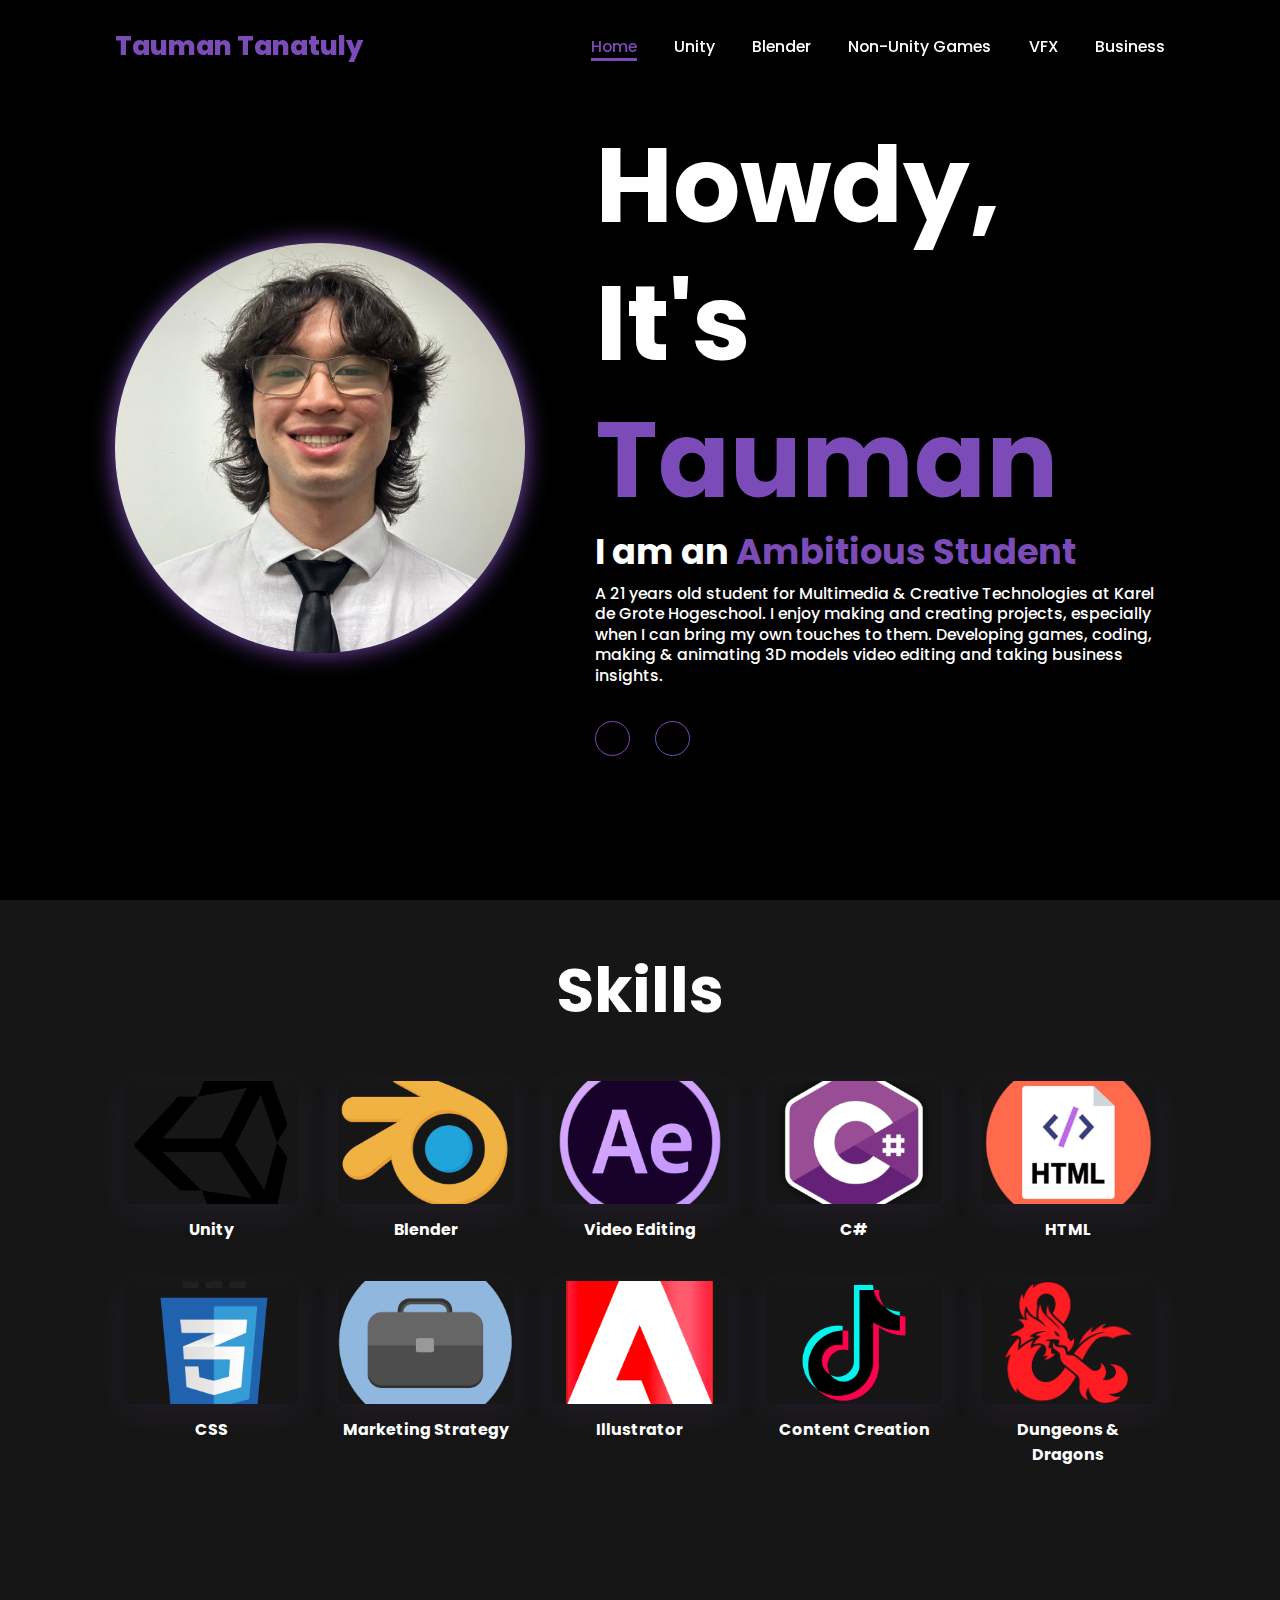
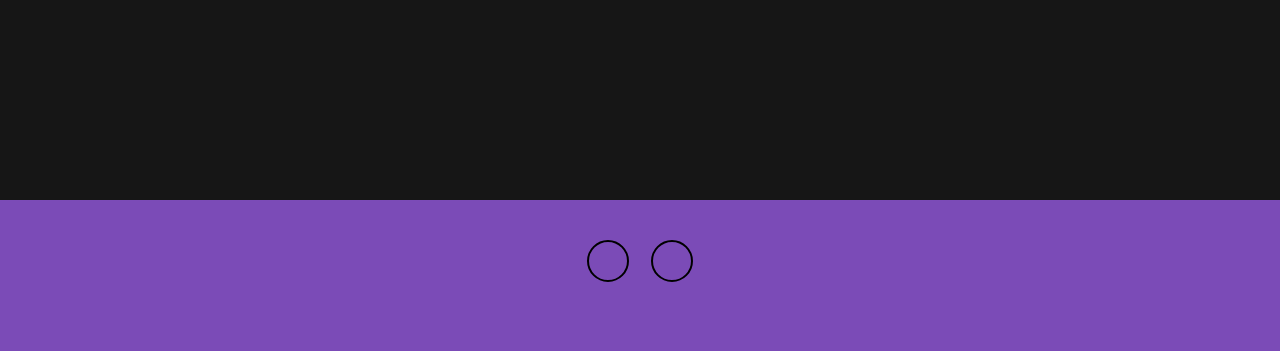
<file: index.html>
<!DOCTYPE html>
<html lang="en">
<head>
    <meta charset="UTF-8">
    <meta name="viewport" content="width=device-width, initial-scale=1.0">
    <title>Portfolio</title>
    <link rel="stylesheet" href="assets/css/style.css">
    <link rel="stylesheet" href="https://cdnjs.cloudflare.com/ajax/libs/animate.css/4.1.1/animate.min.css" />
    <link rel="stylesheet" href="https://cdnjs.cloudflare.com/ajax/libs/font-awesome/6.5.1/css/all.min.css" 
    integrity="sha512-DTOQO9RWCH3ppGqcWaEA1BIZOC6xxalwEsw9c2QQeAIftl+Vegovlnee1c9QX4TctnWMn13TZye+giMm8e2LwA==" 
    crossorigin="anonymous" referrerpolicy="no-referrer" />

</head>
<body>
    <header class="header">
        <a href="#" class="logo">Tauman Tanatuly</a>

        <i id="menu-icon" class="fa-solid fa-bars"></i>

        <nav class="navbar">
            <a href="index.html" class="active">Home</a>
            <a href="unity.html">Unity</a>
            <a href="blender.html">Blender</a>
            <a href="non-unity-games.html">Non-Unity Games</a>
            <a href="vfx.html">VFX</a>
            <a href="business.html">Business</a>
        </nav>
    </header>

    <section class="home" id="home">
        <div class="home-img">
            <img src="assets/images/img1.jpg" alt="">
        </div>

        <div class="home-content">
            <h1>Howdy, It's <span>Tauman</span></h1>
            <h3 class="typing-text">I am an <span></span></h3>
            <p>A 21 years old student for Multimedia &
                Creative Technologies at Karel de Grote Hogeschool.
                I enjoy making and creating projects, especially when I can bring my own touches to them.
                Developing games, coding, making & animating 3D models
                video editing and taking business insights.
                </p>

                <div class="social-icon">
                    <a href="https://www.linkedin.com/in/tauman-tanatuly" target="_blank" rel="noopener noreferrer"><i class="fa-brands fa-linkedin"></i></a>
                    <a href="https://github.com/skoomad" target="_blank" rel="noopener noreferrer"><i class="fa-brands fa-github"></i></a>
                </div>
            </div>
      </section>

      <section class="skills" id="skills">
            <h2 class="heading">Skills</h2>
            <div class="skills-grid">
                <div class="skill-item">
                    <img src="assets/images/unity.png" alt="Skill 1">
                    <h4>Unity</h4>
                </div>
                <div class="skill-item">
                    <img src="assets/images/blender.png" alt="Skill 2">
                    <h4>Blender</h4>
                </div>
                <div class="skill-item">
                    <img src="assets/images/ae.png" alt="Skill 3">
                    <h4>Video Editing</h4>
                </div>
                <div class="skill-item">
                    <img src="assets/images/csharp.png" alt="Skill 4">
                    <h4>C#</h4>
                </div>
                <div class="skill-item">
                    <img src="assets/images/html.png" alt="Skill 5">
                    <h4>HTML</h4>
                </div>
                <div class="skill-item">
                    <img src="assets/images/css.png" alt="Skill 6">
                    <h4>CSS</h4>
                </div>
                <div class="skill-item">
                    <img src="assets/images/marketing.png" alt="Skill 7">
                    <h4>Marketing Strategy</h4>
                </div>
                <div class="skill-item">
                    <img src="assets/images/adobe.png" alt="Skill 8">
                    <h4>Illustrator</h4>
                </div>
                <div class="skill-item">
                    <img src="assets/images/tiktok.png" alt="Skill 9">
                    <h4>Content Creation</h4>
                </div>
                <div class="skill-item">
                    <img src="assets/images/dnd.png" alt="Skill 10">
                    <h4>Dungeons & Dragons</h4>
                </div>
            </div>
      </section>

    <footer class="footer">
        <div class="social">
            <a href="https://www.linkedin.com/in/tauman-tanatuly" target="_blank" rel="noopener noreferrer"><i class="fa-brands fa-linkedin"></i></a>
            <a href="https://github.com/skoomad" target="_blank" rel="noopener noreferrer"><i class="fa-brands fa-github"></i></a>
        </div>
   </footer>
        <script src="assets/js/script.js"></script>
</body>
</html>
</file>
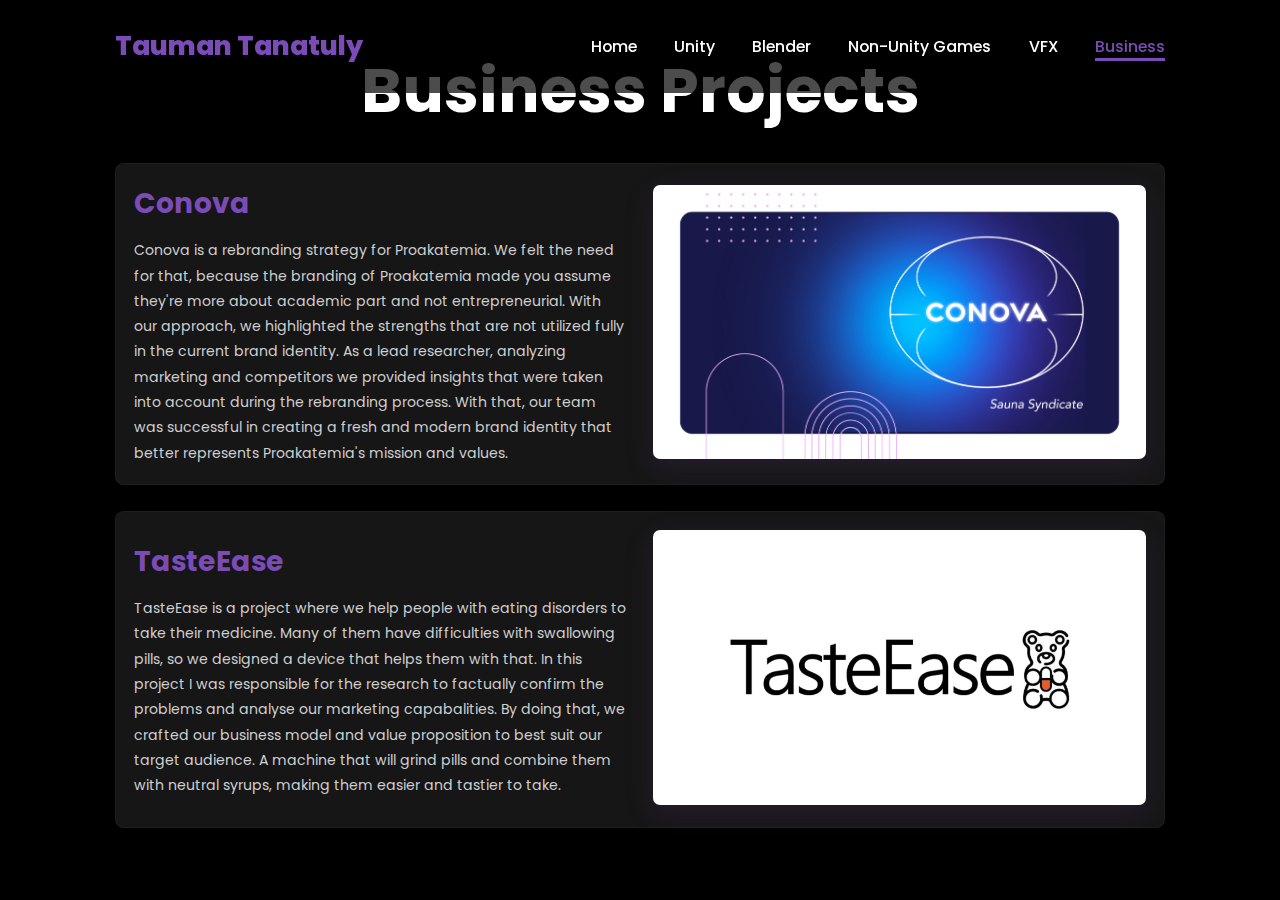
<file: business.html>
<!DOCTYPE html>
<html lang="en">
<head>
    <meta charset="UTF-8">
    <meta name="viewport" content="width=device-width, initial-scale=1.0">
    <title>Business Projects</title>
    <link rel="stylesheet" href="assets/css/style.css">
</head>
<body>
    <header class="header">
        <a href="index.html" class="logo">Tauman Tanatuly</a>
        <nav class="navbar">
            <a href="index.html">Home</a>
            <a href="unity.html">Unity</a>
            <a href="blender.html">Blender</a>
            <a href="non-unity-games.html">Non-Unity Games</a>
            <a href="vfx.html">VFX</a>
            <a href="business.html" class="active">Business</a>
        </nav>
    </header>

    <section class="business" id="business">
        <h2 class="heading">Business Projects</h2>
        
        <!-- Featured Project: Conova -->
        <div class="featured-project">
            <div class="featured-content">
                <h3><a href="https://drive.google.com/drive/folders/1KvrFuj9R2yqQcOZOKR_BUiBqlhD9i2cZ?usp=sharing" target="_blank" rel="noopener noreferrer">Conova</a></h3>
                <p class="featured-description">
                    Conova is a rebranding strategy for Proakatemia. 
                    We felt the need for that, because the branding of Proakatemia made you assume they're more about academic part and not entrepreneurial. 
                    With our approach, we highlighted the strengths that are not utilized fully in the current brand identity. 
                    As a lead researcher, analyzing marketing and competitors we provided insights that were taken into account during the rebranding process.
                    With that, our team was successful in creating a fresh and modern brand identity that better represents Proakatemia's mission and values.
                </p>
            </div>
            <div class="featured-image">
                <img src="assets/images/conova.png" alt="Conova Project">
            </div>
        </div>

        <!-- Featured Project: TasteEase -->
        <div class="featured-project">
            <div class="featured-content">
                <h3><a href="https://drive.google.com/drive/folders/1SWR-LDgUwvND4YwDQTZr6PKh3-H23oyk?usp=sharing" target="_blank" rel="noopener noreferrer">TasteEase</a></h3>
                <p class="featured-description">
                    TasteEase is a project where we help people with eating disorders to take their medicine.
                    Many of them have difficulties with swallowing pills, so we designed a device that helps them with that.
                    In this project I was responsible for the research to factually confirm the problems and analyse our marketing capabalities.
                    By doing that, we crafted our business model and value proposition to best suit our target audience.
                    A machine that will grind pills and combine them with neutral syrups, making them easier and tastier to take.
                </p>
            </div>
            <div class="featured-image">
                <img src="assets/images/tasteease.png" alt="TasteEase Project">
            </div>
        </div>

    <script src="assets/js/script.js"></script>
</body>
</html>
</file>
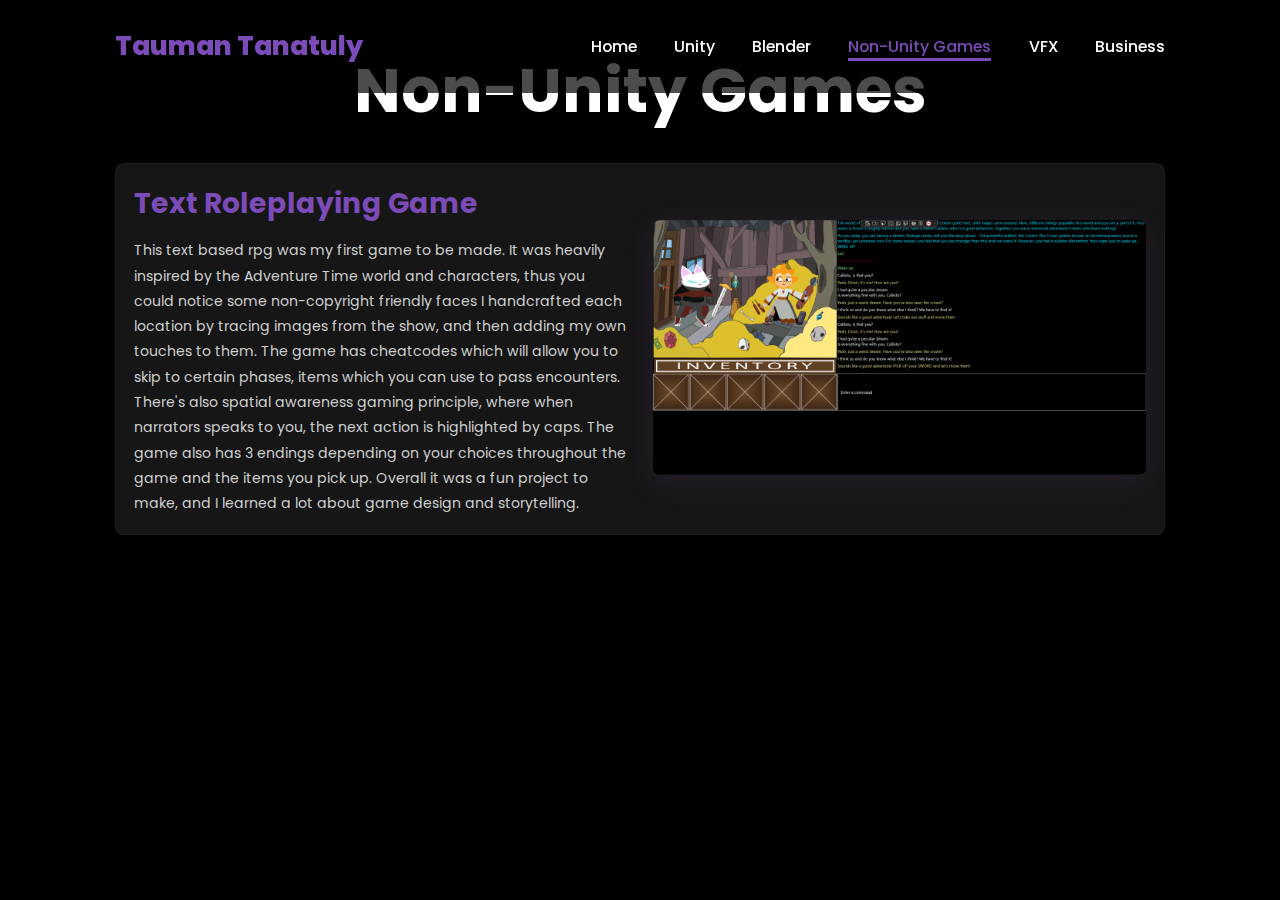
<file: non-unity-games.html>
<!DOCTYPE html>
<html lang="en">
<head>
    <meta charset="UTF-8">
    <meta name="viewport" content="width=device-width, initial-scale=1.0">
    <title>Non-Unity Games</title>
    <link rel="stylesheet" href="assets/css/style.css">
</head>
<body>
    <header class="header">
        <a href="index.html" class="logo">Tauman Tanatuly</a>
        <nav class="navbar">
            <a href="index.html">Home</a>
            <a href="unity.html">Unity</a>
            <a href="blender.html">Blender</a>
            <a href="non-unity-games.html" class="active">Non-Unity Games</a>
            <a href="vfx.html">VFX</a>
            <a href="business.html">Business</a>
        </nav>
    </header>

    <section class="non-unity-games" id="non-unity-games">
        <h2 class="heading">Non-Unity Games</h2>
        
        <!-- Featured Project: Text Roleplaying Game -->
        <div class="featured-project">
            <div class="featured-content">
                <h3><a href="https://drive.google.com/drive/folders/1EVlKfLnvOgw9z1g3bZsdTEzykNbOJ7AL?usp=sharing" target="_blank" rel="noopener noreferrer">Text Roleplaying Game</a></h3>
                <p class="featured-description">
                    This text based rpg was my first game to be made.
                    It was heavily inspired by the Adventure Time world and characters, thus you could notice some non-copyright friendly faces
                    I handcrafted each location by tracing images from the show, and then adding my own touches to them.
                    The game has cheatcodes which will allow you to skip to certain phases, items which you can use to pass encounters.
                    There's also spatial awareness gaming principle, where when narrators speaks to you, the next action is highlighted by caps.
                    The game also has 3 endings depending on your choices throughout the game and the items you pick up.
                    Overall it was a fun project to make, and I learned a lot about game design and storytelling.
                </p>
            </div>
            <div class="featured-image">
                <img src="assets/images/cali.png" alt="Text Roleplaying Game">
            </div>
        </div>
    </section>

    <script src="assets/js/script.js"></script>
</body>
</html>
</file>
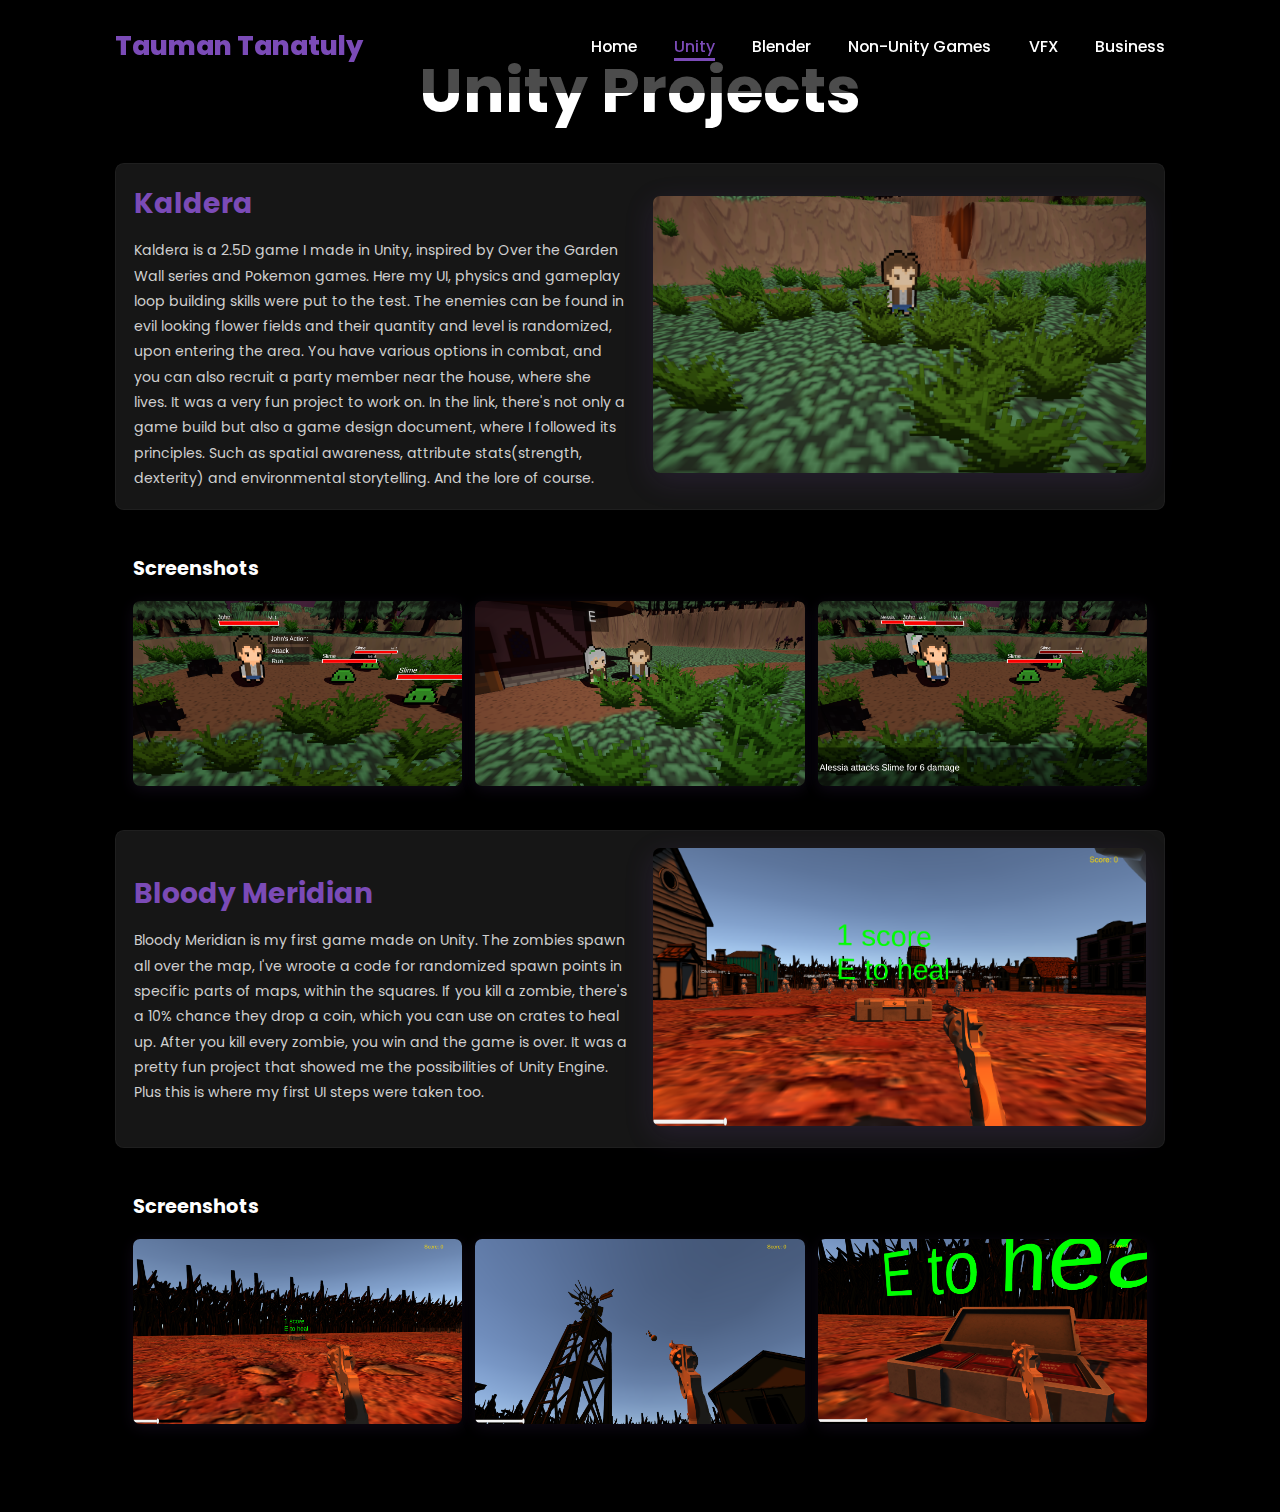
<file: unity.html>
<!DOCTYPE html>
<html lang="en">
<head>
    <meta charset="UTF-8">
    <meta name="viewport" content="width=device-width, initial-scale=1.0">
    <title>Unity Projects</title>
    <link rel="stylesheet" href="assets/css/style.css">
</head>
<body>
    <header class="header">
        <a href="index.html" class="logo">Tauman Tanatuly</a>
        <nav class="navbar">
            <a href="index.html">Home</a>
            <a href="unity.html" class="active">Unity</a>
            <a href="blender.html">Blender</a>
            <a href="non-unity-games.html">Non-Unity Games</a>
            <a href="vfx.html">VFX</a>
            <a href="business.html">Business</a>
        </nav>
    </header>

    <section class="unity" id="unity">
        <h2 class="heading">Unity Projects</h2>
        
        <!-- Featured Project: Kaldera -->
        <div class="featured-project">
            <div class="featured-content">
                <h3><a href="https://drive.google.com/drive/folders/1gOdCakGJIINQN3_cZnxgWkZCk1T1xYPq?usp=sharing" target="_blank" rel="noopener noreferrer">Kaldera</a></h3>
                <p class="featured-description">
                    Kaldera is a 2.5D game I made in Unity, inspired by Over the Garden Wall series and Pokemon games. 
                    Here my UI, physics and gameplay loop building skills were put to the test. 
                    The enemies can be found in evil looking flower fields and their quantity and level is randomized, upon entering the area.
                    You have various options in combat, and you can also recruit a party member near the house, where she lives.
                    It was a very fun project to work on.
                    In the link, there's not only a game build but also a game design document, where I followed its principles.
                    Such as spatial awareness, attribute stats(strength, dexterity) and environmental storytelling. And the lore of course.
                </p>
            </div>
            <div class="featured-image">
                <img src="assets/images/kaldera1.png" alt="Kaldera Main Image">
            </div>
        </div>

        <!-- Screenshots Gallery -->
        <div class="screenshots-section">
            <h3 class="screenshots-heading">Screenshots</h3>
            <div class="screenshots-grid">
                <div class="screenshot-item">
                    <img src="assets/images/kaldera2.png" alt="Kaldera Screenshot 1">
                </div>
                <div class="screenshot-item">
                    <img src="assets/images/kaldera3.png" alt="Kaldera Screenshot 2">
                </div>
                <div class="screenshot-item">
                    <img src="assets/images/kaldera4.png" alt="Kaldera Screenshot 3">
                </div>
            </div>
        </div>

        <!-- Featured Project: Bloody Meridian -->
        <div class="featured-project">
            <div class="featured-content">
                <h3><a href="#" target="_blank" rel="noopener noreferrer">Bloody Meridian</a></h3>
                <p class="featured-description">
                    Bloody Meridian is my first game made on Unity. 
                    The zombies spawn all over the map, I've wroote a code for randomized spawn points in specific parts of maps, within the squares. 
                    If you kill a zombie, there's a 10% chance they drop a coin, which you can use on crates to heal up. 
                    After you kill every zombie, you win and the game is over. 
                    It was a pretty fun project that showed me the possibilities of Unity Engine. Plus this is where my first UI steps were taken too.
                </p>
            </div>
            <div class="featured-image">
                <img src="assets/images/meridian1.png" alt="Bloody Meridian Main Image">
            </div>
        </div>

        <!-- Screenshots Gallery -->
        <div class="screenshots-section">
            <h3 class="screenshots-heading">Screenshots</h3>
            <div class="screenshots-grid">
                <div class="screenshot-item">
                    <img src="assets/images/meridian2.png" alt="Bloody Meridian Screenshot 1">
                </div>
                <div class="screenshot-item">
                    <img src="assets/images/meridian3.png" alt="Bloody Meridian Screenshot 2">
                </div>
                <div class="screenshot-item">
                    <img src="assets/images/meridian4.png" alt="Bloody Meridian Screenshot 3">
                </div>
            </div>
        </div>

    <script src="assets/js/script.js"></script>
</body>
</html>
</file>
<file: assets/css/style.css>
@import url('https://fonts.googleapis.com/css2?family=Poppins:wght@100;200;300;400;500;600&display=swap');
* {
    margin: 0;
    padding: 0;
    box-sizing: border-box;
    text-decoration: none;
    border: none;
    outline: none;
    scroll-behavior: smooth;
    font-family: 'Poppins', sans-serif;
}

:root {
    --bg-color: #000000;
    --second-bg-color: #161616;
    --text-color: #fff;
    --main-color: #7b4bb7;
}
html {
    font-size: 62.5%;
    overflow-x: hidden;
}
body {
    background: var(--bg-color);
    font-family: "Poppins", sans-serif;
    color: var(--text-color);
}
html::-webkit-scrollbar {
    width: 0.8rem;
}
html::-webkit-scrollbar-track {
    background: var(--bg-color);
}
html::-webkit-scrollbar-thumb {
    background: var(--main-color);
}

.header {
    position: fixed;
    top: 0;
    left: 0;
    width: 100%;
    padding: 3rem 9%;
    background: rgba(0, 0, 0, 0.7);
    filter: drop-shadow(10px);
    display: flex;
    align-items: center;
    justify-content: space-between;
    z-index: 1000;
}
.logo{
    font-size: 3rem;
    color: var(--main-color);
    font-weight: 800;
    cursor: pointer;
    transition: 0.5s ease;
}
.logo:hover{
    transform: scale(1.1);
}
.navbar a {
    font-size: 1.8rem;
    color: var(--text-color);
    margin-left: 4rem;
    font-weight: 500;
    transition: 0.3s ease;
    border-bottom: 3px solid transparent;
}
.navbar a:hover,
.navbar a.active {
    color: var(--main-color);
    border-bottom: 3px solid var(--main-color);
}
#menu-icon {
    font-size: 3.6rem;
    color: var(--main-color);
    display: none;
}
@media (max-width: 995px) {
    #menu-icon {
        display: block;
        cursor: pointer;
    }
    .navbar {
        position: absolute;
        top: 100%;
        right: 0%;
        width: 40%;
        border-left: 3px solid var(--main-color);
        border-bottom: 3px solid var(--main-color);
        border-bottom-left-radius: 2rem;
        padding: 1rem 3%;
        background-color: var(--second-bg-color);
        display: none;
    }
    .navbar.active {
        display: block;
    }

    .navbar a {
        display: block;
        font-size: 2rem;
        margin: 3rem 0;
    }
    .navbar:hover,
    .navbar a.active {
        padding: 1rem;
        border-radius: 0.5rem;
        border-bottom: 0.5rem solid var(--main-color);
    }
}
section {
    min-height: 100vh;
    padding: 5rem 9% 5rem;
}
.home {
    display: flex;
    justify-content: center;
    align-items: center;
    gap: 8rem;
    background: var(--bg-color);
}
.home .home-content {
    font-size: 6rem;
    font-weight: 700;
    line-height: 1.3;
}
span {
    color:var(--main-color);
}
.home-content h3 {
    font-size: 4rem;
    margin-bottom: 1rem;
    font-weight: 700;
}
.home-img img {
    position: relative;
    width: 32vw;
    height: 32vw;
    aspect-ratio: 1 / 1;
    border-radius: 50%;
    object-fit: cover;
    box-shadow: 0 0 25px var(--main-color);
    cursor: pointer;
}
.home-img img:hover {
    transform: scale(1.01);
    filter: drop-shadow(0 0 25px var(--main-color)); 
}
.home-content p{
    font-size: 1.8rem;
    font-weight: 500;
}
.social-icon a{
    display: inline-flex;
    justify-content: center;
    align-items: center;
    width: 4rem;
    height: 4rem;
    background: transparent;
    border: 0.2rem solid var(--main-color);
    font-size: 2rem;
    border-radius: 50%;
    color: var(--main-color);
    margin: 3rem 1.5rem 3rem 0;
    transition: 0.3s ease;
}
.social-icon a:hover {
    color: black;
    transform: scale(1.3)translateY(-5px);
    background: var(--main-color);
    box-shadow: 0 0 25px var(--main-color);
}
.typing-text {
    font-size: 34px;
    font-weight: 600;
    min-width: 280px;
}
.typing-text span {
    position: relative;
}
.typing-text span::before{
    content: "Ambitious Student";
    color: var(--main-color);
    animation: words 20s infinite;
}
.typing-text span::after{
    content: '';
    background: var(--bg-color);
    position: absolute;
    width: calc(100% + 8px);
    height: 100%;
    border-left: 3px solid var(--bg-color);
    right: -8;
    animation: cursos 0.6s infinite, typing 20s infinite;
}   

@keyframes cursos {
        to {
            border-left: 3px solid var(--main-color);
        }
}
@keyframes words {
    0%, 10% {
        content: "Ambitious Student";
    }
    25%, 35% {
        content: "Aspiring Developer";
    }
    50%, 60% {
        content: "Enthusiast of 3D Tech";
    }
    75%, 85% {
        content: "Editor of the Videos";
    }
    100% {
        content: "Entrepreneur";
    }
}

@keyframes typing {
    10%, 15%, 
    30%, 35%, 
    50%, 55%, 
    70%, 75%, 
    90%, 95% {
        width: 0;
    }
    5%, 20%, 
    25%, 40%,
    45%, 60%, 
    65%, 80%, 85%{
        width: calc(100%+8px); 
    }
}
@media (max-width: 1000px){
    .home {
        gap: 4rem;
    }
}
@media (max-width: 995px) {
    .home {
        flex-direction: column;
        margin: 5rem 4rem;
    }
    .home .home-content h3 {
        font-size: 2.5rem;
    }
    .home-content h1 {
        font-size: 5rem;
    }
    .home-img img {
        width: 70vw;
        margin-top: 4rem;
    }

}

/* skills secction */

.skills {
    background: var(--second-bg-color);
}
.heading {
  text-align: center;
  font-size: 7rem;
}
.service-info p{
    font-size: 1.6rem;
    font-weight: 400;
    max-height: 100px;
    margin: auto;
}
@media (max-width: 991px) {
    section {
        padding:10rem 3% 2rem;
    }
    .skills{
        padding-bottom: 7rem;
    }
}
@media (max-width:895px) {
    .skills h2 {
        margin-bottom: 3rem;
    }
    .skills-container {
        grid-template-columns: repeat(1,1fr);
    }
}

/* New skills grid (image-based) */
.skills-grid {
  display: grid;
  grid-template-columns: repeat(5, 1fr);
  gap: 2.4rem;
  max-width: 1200px;
  margin: 2rem auto;
  padding: 2rem 0;
}
.skill-item {
  background: transparent;
  border-radius: 1rem;
  padding: 1rem;
  text-align: center;
  transition: transform 0.25s ease, box-shadow 0.25s ease;
}
.skill-item img {
  width: 100%;
  height: 14rem;
  object-fit: cover;
  border-radius: 0.8rem;
  box-shadow: 0 8px 30px rgba(123,75,183,0.12);
}
.skill-item h4 {
  margin-top: 1rem;
  font-size: 1.8rem;
  color: var(--text-color);
}
.skill-item:hover {
  transform: translateY(-6px);
  box-shadow: 0 14px 40px rgba(123,75,183,0.16);
}


/* Unity section */
.unity {
  background: var(--bg-color);
}
.unity-gallery {
  display: grid;
  grid-template-columns: repeat(4, 1fr);
  gap: 2rem;
  max-width: 1200px;
  margin: 2rem auto;
  padding: 2rem 0;
}
.unity-card {
  background: var(--second-bg-color);
  border-radius: 0.8rem;
  padding: 1rem;
  text-align: center;
  border: 1px solid rgba(255,255,255,0.04);
}
.unity-thumb {
  width: 100%;
  padding-top: 66.66%;
  background: rgba(255,255,255,0.02);
  border-radius: 0.6rem;
  margin-bottom: 1rem;
  background-size: cover;
  background-position: center;
}
.unity-card h4 {
  font-size: 1.8rem;
  margin-bottom: 0.5rem;
}
.unity-desc {
  color: #cfcfcf;
  font-size: 1.4rem;
  min-height: 2.4rem;
}
@media screen and (max-width: 900px) {
  .unity-gallery {
    grid-template-columns: repeat(2, 1fr);
  }
}
@media screen and (max-width: 500px) {
  .unity-gallery {
    grid-template-columns: repeat(1, 1fr);
  }
}

/* Generic portfolio grid used on the separate pages */
.portfolio-grid {
  display: grid;
  grid-template-columns: repeat(2, 1fr);
  gap: 3rem;
  max-width: 1200px;
  margin: 3rem auto;
  padding: 2rem 1rem;
}
.portfolio-card {
  background: var(--second-bg-color);
  border-radius: 1rem;
  padding: 1.6rem;
  text-align: center;
  min-height: 34rem; /* make cards large and visible */
  display: flex;
  flex-direction: column;
  justify-content: flex-start;
  align-items: center;
  border: 1px solid rgba(255,255,255,0.04);
}
.portfolio-thumb {
  width: 100%;
  height: 22rem; /* large square area */
  background: rgba(255,255,255,0.02);
  border-radius: 0.8rem;
  background-size: cover;
  background-position: center;
  margin-bottom: 1.2rem;
}
.portfolio-card h3 {
  font-size: 2rem;
  margin-bottom: 0.7rem;
}
.portfolio-text {
  color: #cfcfcf;
  font-size: 1.5rem;
}

@media (max-width: 900px) {
    .portfolio-grid { grid-template-columns: repeat(1, 1fr); }
}

/* Featured Project Layout */
.featured-project {
    display: flex;
    gap: 3rem;
    align-items: center;
    max-width: 1200px;
    margin: 3rem auto;
    padding: 2rem;
    background: var(--second-bg-color);
    border-radius: 1rem;
    border: 1px solid rgba(255,255,255,0.04);
}
.featured-content {
    flex: 1;
}
.featured-content h3 {
    font-size: 3.2rem;
    margin-bottom: 1.5rem;
}
.featured-content h3 a {
    color: var(--main-color);
    text-decoration: none;
    transition: 0.3s ease;
}
.featured-content h3 a:hover {
    color: #fff;
    text-shadow: 0 0 15px var(--main-color);
}
.featured-description {
    font-size: 1.6rem;
    line-height: 1.8;
    color: #cfcfcf;
}
.featured-image {
    flex: 1;
}
.featured-image img {
    width: 100%;
    height: auto;
    border-radius: 0.8rem;
    box-shadow: 0 8px 30px rgba(123,75,183,0.16);
}

/* Screenshots Section */
.screenshots-section {
    max-width: 1200px;
    margin: 3rem auto;
    padding: 2rem;
}
.screenshots-heading {
    font-size: 2.2rem;
    margin-bottom: 2rem;
    text-align: left;
}
.screenshots-grid {
    display: grid;
    grid-template-columns: repeat(3, 1fr);
    gap: 1.5rem;
}
.screenshot-item {
    border-radius: 0.8rem;
    overflow: hidden;
    box-shadow: 0 4px 15px rgba(123,75,183,0.12);
    transition: transform 0.3s ease, box-shadow 0.3s ease;
}
.screenshot-item img {
    width: 100%;
    height: auto;
    display: block;
}
.screenshot-item:hover {
    transform: scale(1.05);
    box-shadow: 0 8px 25px rgba(123,75,183,0.24);
}

/* Two-column renders gallery */
.renders-grid {
    display: grid;
    grid-template-columns: repeat(2, 1fr);
    gap: 1.5rem;
}

@media (max-width: 900px) {
    .featured-project {
        flex-direction: column;
    }
    .screenshots-grid {
        grid-template-columns: repeat(2, 1fr);
    }
}

@media (max-width: 600px) {
    .featured-content h3 {
        font-size: 2rem;
    }
    .featured-description {
        font-size: 1.4rem;
    }
    .screenshots-grid {
        grid-template-columns: repeat(1, 1fr);
    }
}

/* Featured video embed */
.featured-video {
    flex: 1;
}
.featured-video iframe {
    border-radius: 0.8rem;
    box-shadow: 0 8px 30px rgba(123,75,183,0.16);
}

.featured-software {
    margin-top: 1.5rem;
    font-size: 1.5rem;
    color: #cfcfcf;
}

/* VFX specs highlight */
.vfx-specs {
    max-width: 1200px;
    margin: 2rem auto;
    padding: 1.5rem;
    background: rgba(123, 75, 183, 0.12);
    border-left: 4px solid var(--main-color);
    border-radius: 0.5rem;
    text-align: center;
}
.vfx-specs p {
    font-size: 1.6rem;
    color: var(--text-color);
    font-weight: 500;
}
/* blender section section */

/* eduction section */

.blender {
  background: var(--second-bg-color);
}
.blender .timeline {
  position: relative;
  max-width: 1200px;
  margin: 0 auto;
}
.blender .timeline::after{
  content: '';
  position: absolute;
  width: 6px;
  background: rgb(90, 64, 64);
  top: 0;
  bottom: 0;
  left: 50%;
  margin-left: -3px;
  z-index: -2px;
}
.blender .container {
  padding: 10px 40px;
  position: relative;
  background-color: inherit;
  width: 50%;
}
.blender .container::after {
  content: '\f501';
  position: absolute;
  width: 25px;
  height: 25px;
  line-height: 25px;
  right: -17px;
  background-color: rgb(252, 252, 252);
  border: 4px solid var(--main-color);
  top: 15px;
  border-radius: 50%;
  z-index: 100;
  font-size: 1.89rem;
  text-align: center;
  font-weight: 600;
  font-family: "Font Awesome\ 5 Free";
  color: rgb(90, 64, 64);
}
.blender .left {
  left: 0;
}
.blender .right {
  left: 50%;
}
.blender .left::before {
  content: '';
  height: 0;
  position: absolute;
  top: 22px;
  width: 0;
  z-index: 1;
  right: 30px;
  border: medium solid var(--main-color);
  border-width: 10px 0 10px 10px;
  border-color: transparent transparent transparent var(--main-color);
}
.blender .right::before {
  content: '';
  height: 0;
  position: absolute;
  top: 22px;
  width: 0;
  z-index: 1;
  left: 30px;
  border: medium solid var(--main-color);
  border-width: 10px 10px 10px 0;
  border-color: transparent var(--main-color) transparent transparent ;
}
.blender .right::after {
  left: -16px;
}
.blender .content {
  background: var(--main-color);
  position: relative;
  border-radius: 6px;
}
.blender .content .tag {
  font-size: 1.5rem;
  padding-top: 1.5rem;
  padding-left: 1.5rem;
}
.blender .content .decs {
  margin-left: 1.5rem;
  padding-bottom: 1rem;
}
.blender .content .tag h2 {
  font-size: 2rem;
  font-weight: 600;
  color: black;
}
.blender .content .decs p {
  font-size: 1.3rem;
  font-weight: 500;
  color: black;
}

@media screen and (max-width:600px) {
  .blender .timeline {
    margin-top: 2rem;
  }
  .blender .timeline::after {
    left: 31px;
  }
  .blender .container {
    width: 100%;
    padding-left: 8rem;
    padding-right: 2rem;
  }
  .blender .container::after {
    font-size: 2.2rem;
  }
  .blender .container::before {
    left: 61px;
    border: medium solid var(--main-color);
    border-width: 10px 10px 10px 0;
    border-color: transparent var(--main-color) transparent transparent ;
  }
  .blender .left::after {
    left: 15px;
  }
  .blender .right::after {
    left: 15px;
  }
  .blender .right {
    left: 0%;
  }
}

/* Contact section */
.contact h2 {
  margin-bottom: 3rem;
  color: white;
}
.contact form {
  max-width: 70rem;
  margin: 1rem auto;
  margin-bottom: 3rem;
  text-align: center;
}
.contact form .input-box {
  display: flex;
  justify-content: center;
  flex-wrap: wrap;
}
.contact form .input-box input,
.contact form textarea {
  width: 100%;
  padding: 1.5rem;
  font-size: 1.6rem;
  color: var(--text-color);
  background: var(--bg-color);
  border-radius: 0.8rem;
  border: 2px solid var(--main-color);
  margin: 1rem 0;
  resize: none;
}
.contact form .btn {
  margin-top: 2rem;
}

/* Footer section */

.footer{
  position: relative;
  bottom: 0;
  width: 100%;
  padding: 40px 0;
  background-color: var(--main-color);
}
.footer .social {
  text-align: center;
  padding-bottom: 25px;
  color: black;
}
.footer .social a {
  font-size: 25px;
  color: black;
  border: 2px solid black;
  width: 42px;
  height: 42px;
  line-height: 42px;
  display: inline-block;
  text-align: center;
  border-radius: 50%;
  margin: 0 10px;
  transition: 0.3s ease;
}
.footer .social a:hover {
  transform: scale(1.2)translateY(-5px);
  background: black;
  color: var(--main-color);
}
.footer ul {
  margin-top: 0;
  padding: 0;
  font-size: 18px;
  line-height: 1.6;
  margin-bottom: 0;
  text-align: center;
}
.footer ul li a{
  color: black;
  border-bottom: 3px solid transparent;
  transition: 0.3s ease;
}
.footer ul li a:hover {
  border-bottom: 3px solid black;
}
.footer ul li {
  display: inline-block;
  padding: 0 15px;
}
footer .copyright {
  margin-top: 50px;
  text-align: center;
  font-size: 16px;
  color: black;
}

@media(max-width:1285px) {
  html {
    font-size: 55%;
  }
  .services-container {
    padding-bottom: 7rem;
    grid-template-columns: repeat(1, 1fr);
    margin: 0 5rem;
  }
}
@media(max-width:991px) {
  .header {
    padding: 2rem 3%;
  }
  section {
    padding: 5rem 3% 2rem;
  }
  .services {
    padding-bottom: 7rem;
  }
  .footer {
    padding: 2rem 3%
  }
}
@media (max-width:895) {
  .services h2{
    margin-bottom: 3rem;
  }
  .services-container {
    grid-template-columns: repeat(1,1fr);
  }
}
</file>
